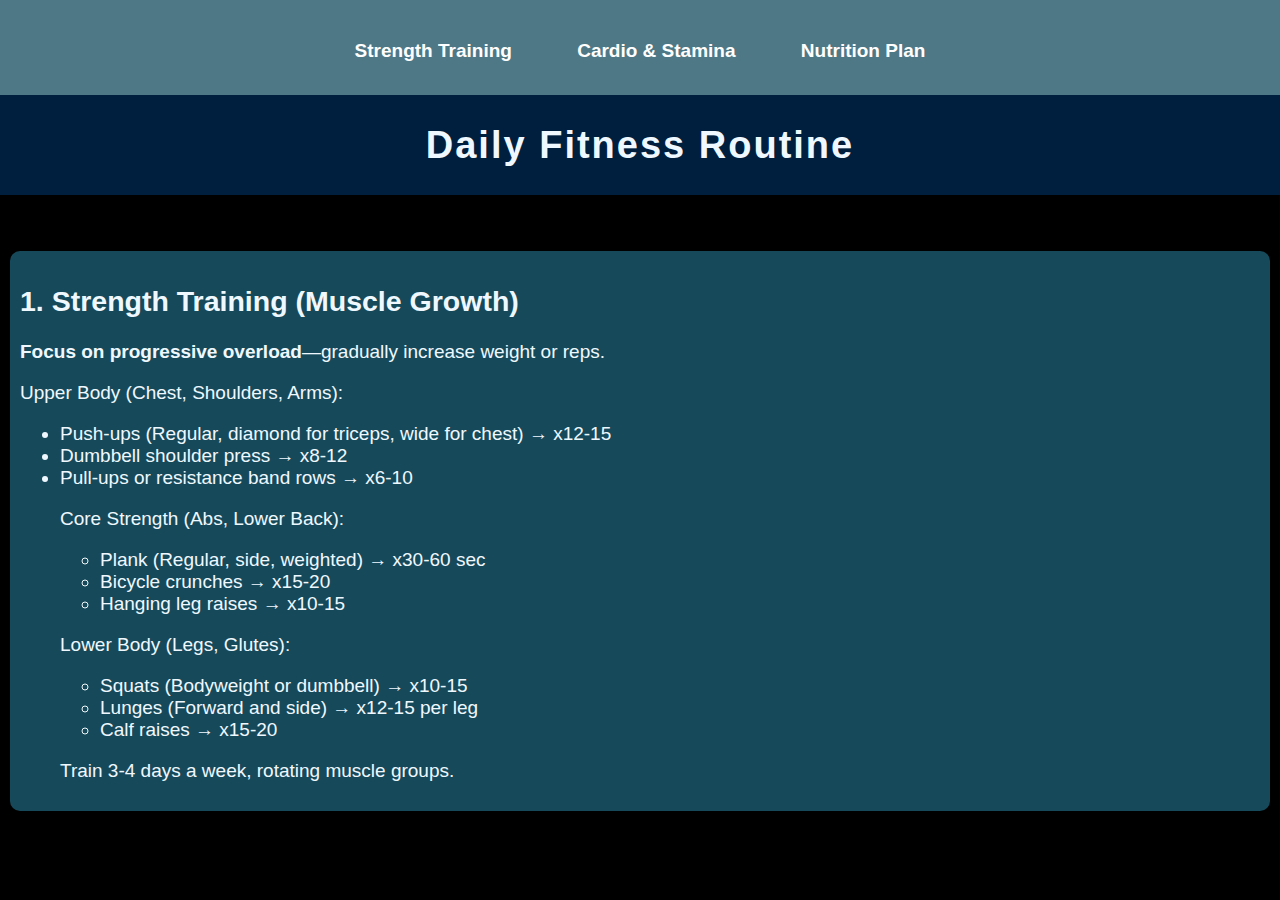
<file: index.html>
<!DOCTYPE html>
<html lang="en">

<head>
    <meta charset="UTF-8">
    <meta name="viewport" content="width=device-width, initial-scale=1.0">
    <link rel="canonical" href="https://cooldude360-gif.github.io/AdnanXFitness/">
    <meta name="description"
        content="Boost your strength and fitness with expert-recommended exercises! Explore effective workouts and optimal reps for upper body, core strength, and lower body conditioning. Achieve your fitness goals today!">
    <meta name="keywords"
        content="Muscle Growth, Strength Training, Fat Burn, Abs Workout, Fitness Routine, Exercise Efficiency, Healthy Weight Loss">
    <meta name="author" content="Adnan Aziz">
    <meta name="robots" content="index, follow">

    <title>Adnans Fitness Schedule</title>
    <style>
    </style>
    <link rel="stylesheet" href="style.css">
    <link rel="icon" type="image/png" href="images/HealthyIcon.png">
</head>

<body>
    <header>
        <nav>
            <a href="index.html">Strength Training</a>
            <a href="page2.html">Cardio & Stamina</a>
            <a href="page3.html">Nutrition Plan</a>
        </nav>
        <center>
            <h1>Daily Fitness Routine</h1>
        </center>
    </header>
    <main>
        <section>
            <h2>1. Strength Training (Muscle Growth)</h2>
            <p><b>Focus on progressive overload</b>—gradually increase weight or reps.</p>
            <p>Upper Body (Chest, Shoulders, Arms):</p>
            <ul>
                <li>Push-ups (Regular, diamond for triceps, wide for chest) → x12-15
                </li>
                <li>Dumbbell shoulder press → x8-12</li>
                <li>Pull-ups or resistance band rows → x6-10</li>
                </ol>
                <p>Core Strength (Abs, Lower Back):</p>
                <ul>
                    <li>Plank (Regular, side, weighted) → x30-60 sec</li>
                    <li>Bicycle crunches → x15-20</li>
                    <li>Hanging leg raises → x10-15</li>
                </ul>
                <p>Lower Body (Legs, Glutes):</p>
                <ul>
                    <li>Squats (Bodyweight or dumbbell) → x10-15</li>
                    <li>Lunges (Forward and side) → x12-15 per leg</li>
                    <li>Calf raises → x15-20</li>
                </ul>
                <p>Train 3-4 days a week, rotating muscle groups.</p>
        </section>
    </main>
</body>

</html>
</file>
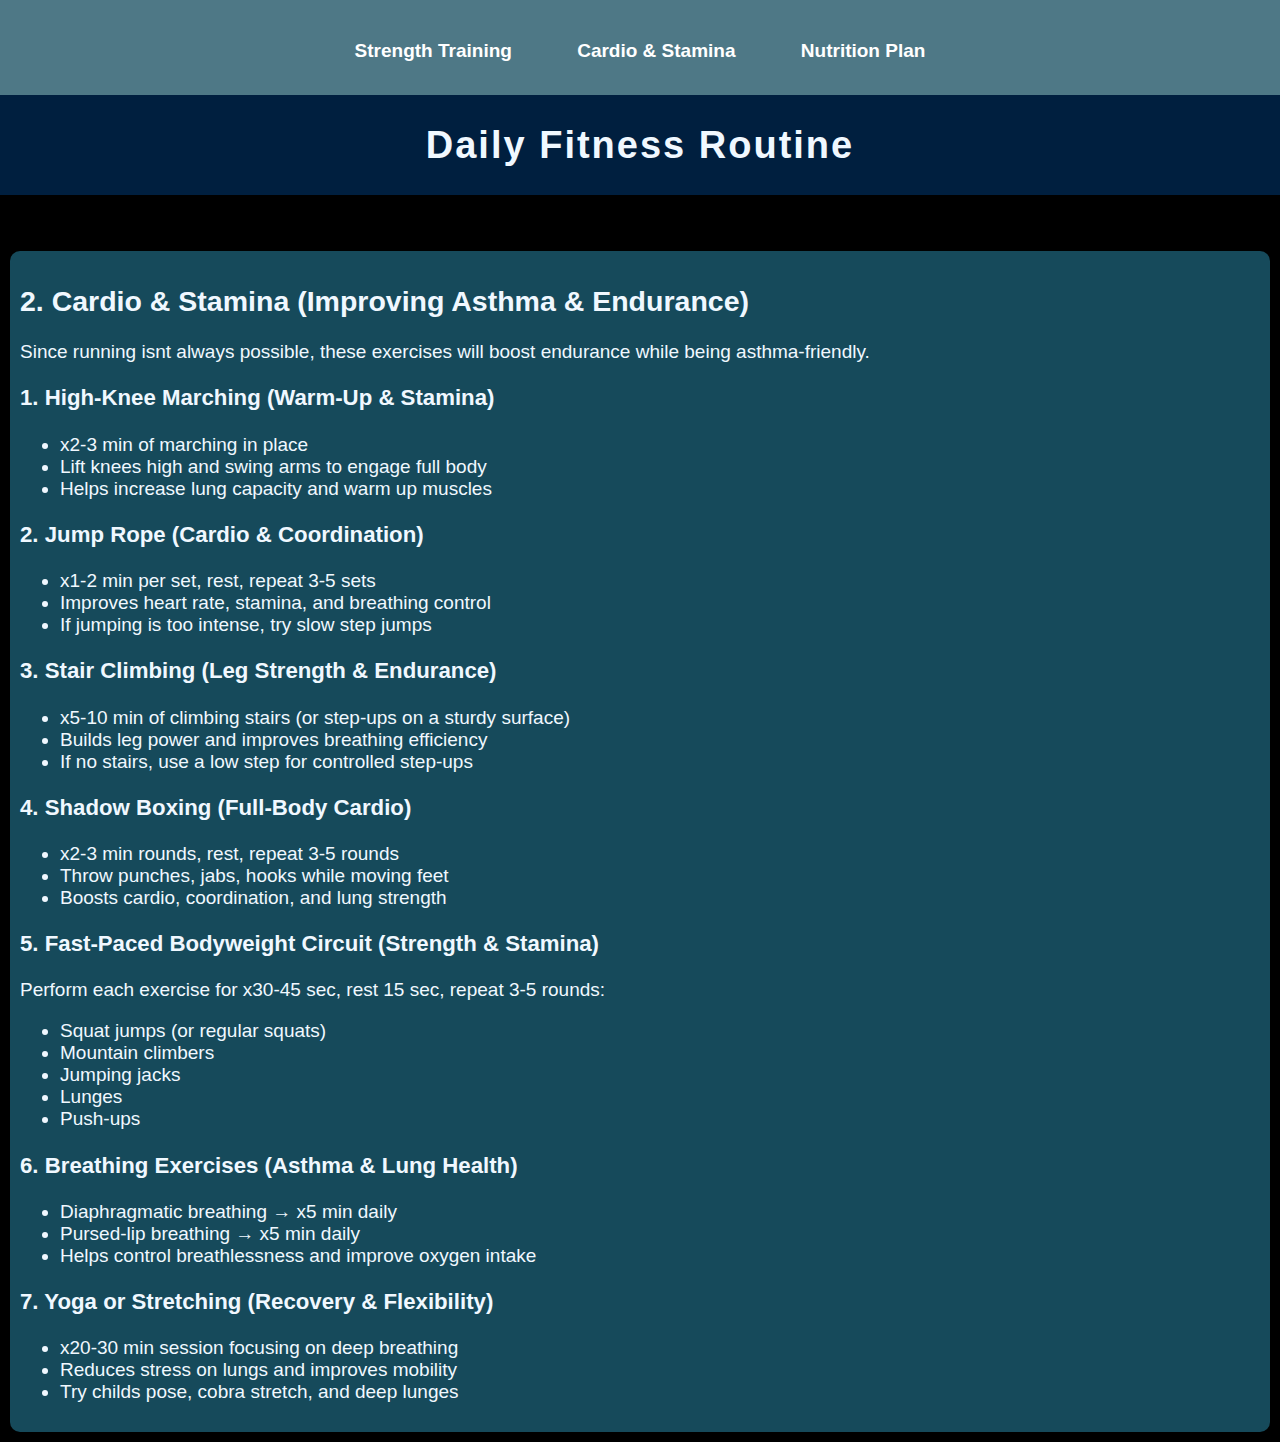
<file: page2.html>
<!DOCTYPE html>
<html lang="en">

<head>
    <meta charset="UTF-8">
    <meta name="viewport" content="width=device-width, initial-scale=1.0">
    <link rel="canonical" href="https://cooldude360-gif.github.io/AdnanXFitness/">
    <meta name="description"
        content="Boost your endurance with asthma-friendly cardio and breathing exercises! Improve lung capacity, stamina, and flexibility with expert-recommended workouts and stretches designed for long-term fitness success.">
    <meta name="keywords"
        content="Cardio Workouts, Asthma-Friendly Exercises, Endurance Training, Breathing Techniques, Stamina Boost, Lung Health, Stretching for Lung Health, Oxygen Efficiency">
    <meta name="author" content="Adnan Aziz">
    <meta name="robots" content="index, follow">
    <title>Adnans Fitness Schedule</title>
    <style>
    </style>
    <link rel="stylesheet" href="style.css">
    <link rel="icon" type="image/png" href="images/HealthyIcon.png">
</head>

<body>
    <header>
        <nav>
            <a href="index.html">Strength Training</a>
            <a href="page2.html">Cardio & Stamina</a>
            <a href="page3.html">Nutrition Plan</a>
        </nav>
        <center>
            <h1>Daily Fitness Routine</h1>
        </center>
    </header>
    <main>
        <h2>2. Cardio & Stamina (Improving Asthma & Endurance)</h2>
        <p>Since running isnt always possible, these exercises will boost endurance while being asthma-friendly.</p>
        <h3>1. High-Knee Marching (Warm-Up & Stamina)</h3>
        <ul>
            <li>x2-3 min of marching in place</li>
            <li>Lift knees high and swing arms to engage full body</li>
            <li>Helps increase lung capacity and warm up muscles</li>
        </ul>
        <h3>2. Jump Rope (Cardio & Coordination)</h3>
        <ul>
            <li>x1-2 min per set, rest, repeat 3-5 sets</li>
            <li>Improves heart rate, stamina, and breathing control</li>
            <li>If jumping is too intense, try slow step jumps</li>
        </ul>
        <h3>3. Stair Climbing (Leg Strength & Endurance)</h3>
        <ul>
            <li>x5-10 min of climbing stairs (or step-ups on a sturdy surface)</li>
            <li>Builds leg power and improves breathing efficiency</li>
            <li>If no stairs, use a low step for controlled step-ups</li>
        </ul>
        <h3>4. Shadow Boxing (Full-Body Cardio)</h3>
        <ul>
            <li>x2-3 min rounds, rest, repeat 3-5 rounds</li>
            <li>Throw punches, jabs, hooks while moving feet</li>
            <li>Boosts cardio, coordination, and lung strength</li>
        </ul>
        <h3>5. Fast-Paced Bodyweight Circuit (Strength & Stamina)</h3>
        <p>Perform each exercise for x30-45 sec, rest 15 sec, repeat 3-5 rounds:</p>
        <ul>
            <li>Squat jumps (or regular squats)</li>
            <li>Mountain climbers</li>
            <li>Jumping jacks</li>
            <li>Lunges</li>
            <li>Push-ups</li>
        </ul>
        <h3>6. Breathing Exercises (Asthma & Lung Health)</h3>
        <ul>
            <li>Diaphragmatic breathing → x5 min daily</li>
            <li>Pursed-lip breathing → x5 min daily</li>
            <li>Helps control breathlessness and improve oxygen intake</li>
        </ul>
        <h3>7. Yoga or Stretching (Recovery & Flexibility)</h3>
        <ul>
            <li>x20-30 min session focusing on deep breathing</li>
            <li>Reduces stress on lungs and improves mobility</li>
            <li>Try childs pose, cobra stretch, and deep lunges</li>
        </ul>
    </main>
</body>

</html>
</file>
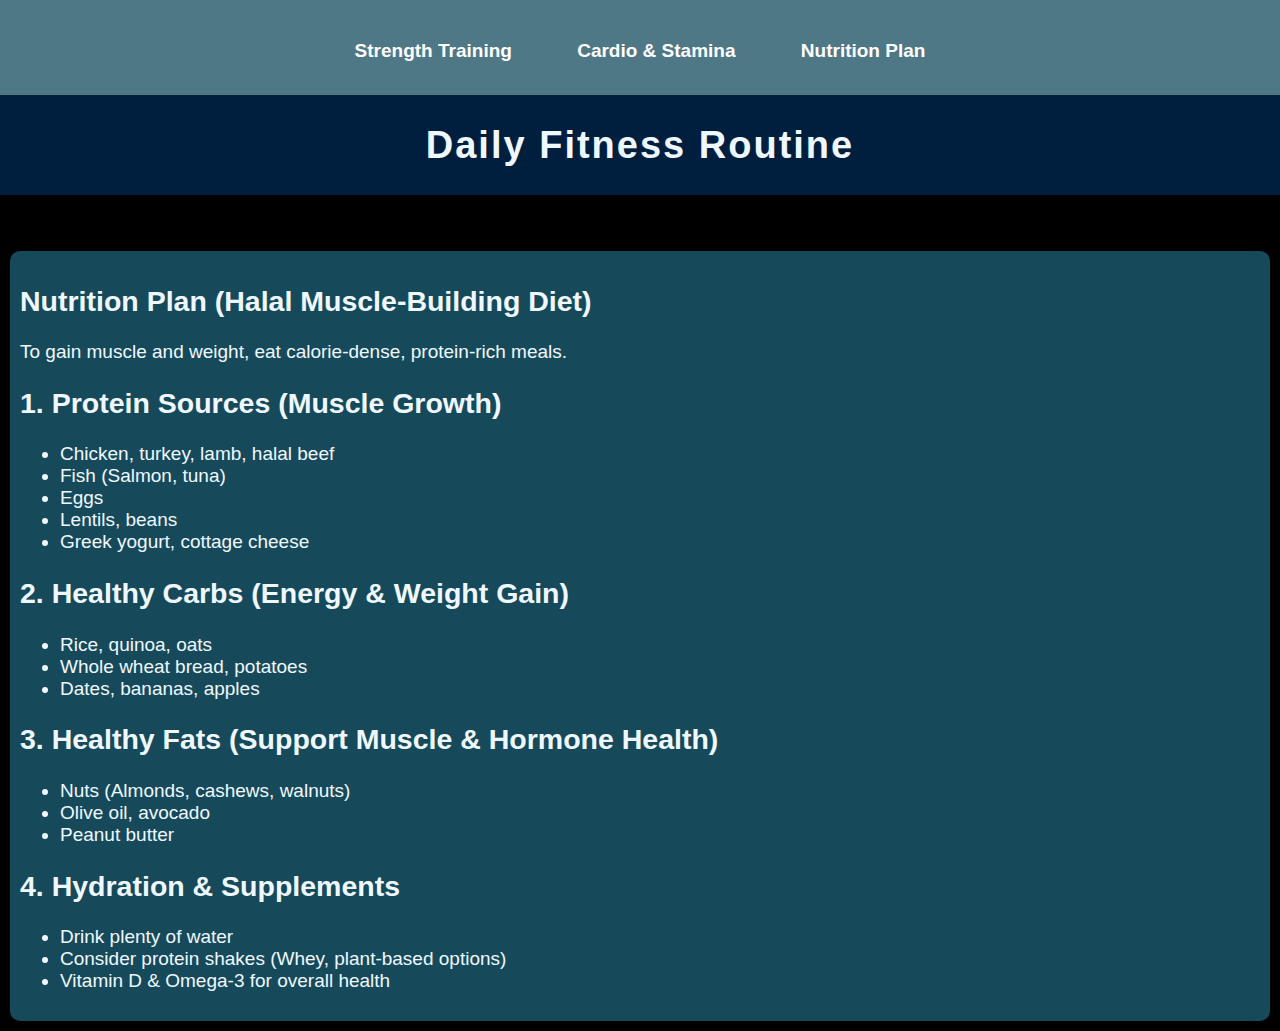
<file: page3.html>
<!DOCTYPE html>
<html lang="en">

<head>
    <meta charset="UTF-8">
    <meta name="viewport" content="width=device-width, initial-scale=1.0">
    <link rel="canonical" href="https://cooldude360-gif.github.io/AdnanXFitness/">
    <meta name="description"
        content="Fuel your body with the ultimate muscle-building nutrition plan! Discover protein-rich foods, healthy carbs, and essential fats to support muscle growth. Learn about hydration, supplements, and the best diet strategies for peak fitness performance.">
    <meta name="keywords"
        content="Muscle-Building Nutrition, High-Protein Foods, Healthy Carbs, Essential Fats, Hydration for Fitness, Workout Supplements, Halal Diet for Muscle Gain, Pre-Workout Nutrition">
    <meta name="author" content="Adnan Aziz">
    <meta name="robots" content="index, follow">
    <title>Adnans Fitness Schedule</title>
    <style>
    </style>
    <link rel="stylesheet" href="style.css">
    <link rel="icon" type="image/png" href="images/HealthyIcon.png">
</head>

<body>
    <header>
        <nav>
            <a href="index.html">Strength Training</a>
            <a href="page2.html">Cardio & Stamina</a>
            <a href="page3.html">Nutrition Plan</a>
        </nav>
        <center>
            <h1>Daily Fitness Routine</h1>
        </center>
    </header>
    <main>
        <section>
            <h2>Nutrition Plan (Halal Muscle-Building Diet)</h2>
            <p>To gain muscle and weight, eat calorie-dense, protein-rich meals.</p>
            <h2>1. Protein Sources (Muscle Growth)</h2>
            <ul>
                <li>Chicken, turkey, lamb, halal beef</li>
                <li>Fish (Salmon, tuna)</li>
                <li>Eggs</li>
                <li>Lentils, beans</li>
                <li>Greek yogurt, cottage cheese</li>
            </ul>
            <h2>2. Healthy Carbs (Energy & Weight Gain)</h2>
            <ul>
                <li>Rice, quinoa, oats</li>
                <li>Whole wheat bread, potatoes</li>
                <li>Dates, bananas, apples</li>
            </ul>
            <h2>3. Healthy Fats (Support Muscle & Hormone Health)</h2>
            <ul>
                <li>Nuts (Almonds, cashews, walnuts)</li>
                <li>Olive oil, avocado</li>
                <li>Peanut butter</li>
            </ul>
            <h2>4. Hydration & Supplements</h2>
            <ul>
                <li>Drink plenty of water</li>
                <li>Consider protein shakes (Whey, plant-based options)</li>
                <li>Vitamin D & Omega-3 for overall health</li>
            </ul>
        </section>
    </main>
</body>

</html>
</file>
<file: style.css>
body {
    padding: 0;
    margin: 0;
    font-size: 19px;
    font-family: Arial, Helvetica, sans-serif;
    background-color: black;
    color: aliceblue;
}
main {
    background-color: #164A5B;
    color: #F0F8FF;
    border-radius: 10px;
    margin: 10px;
    padding: 10px;
}
nav {
    text-align: center;
    font-weight: bold;
    background-color: #4e7886;
    height: 100px;
    position: relative;
}
a {
    margin: 30px;
    position: relative;
    bottom: -40px;
    color: white;
    text-decoration: none;
}
a:hover {
    color: #87CEEB; /* Gold adds a stylish contrast */
    transition: 0.3s ease-in-out;
}
h1 {
    display: flex;
    align-items: center; /* Centers content vertically */
    justify-content: center;
    position: relative;
    bottom: 30px;
    font-family: Arial, Helvetica, sans-serif;
    letter-spacing: 2px;
    background-color: #001F3F;
    height: 100px;
}
::-webkit-scrollbar {
    width: 8px; /* Slim and stylish */
    background-color: #001F3F; /* Dark blue matching your h1 */
}

::-webkit-scrollbar-thumb {
    background-color: #4E7886; /* Consistent with your navbar */
    border-radius: 10px; /* Adds a soft rounded effect */
}
</file>
